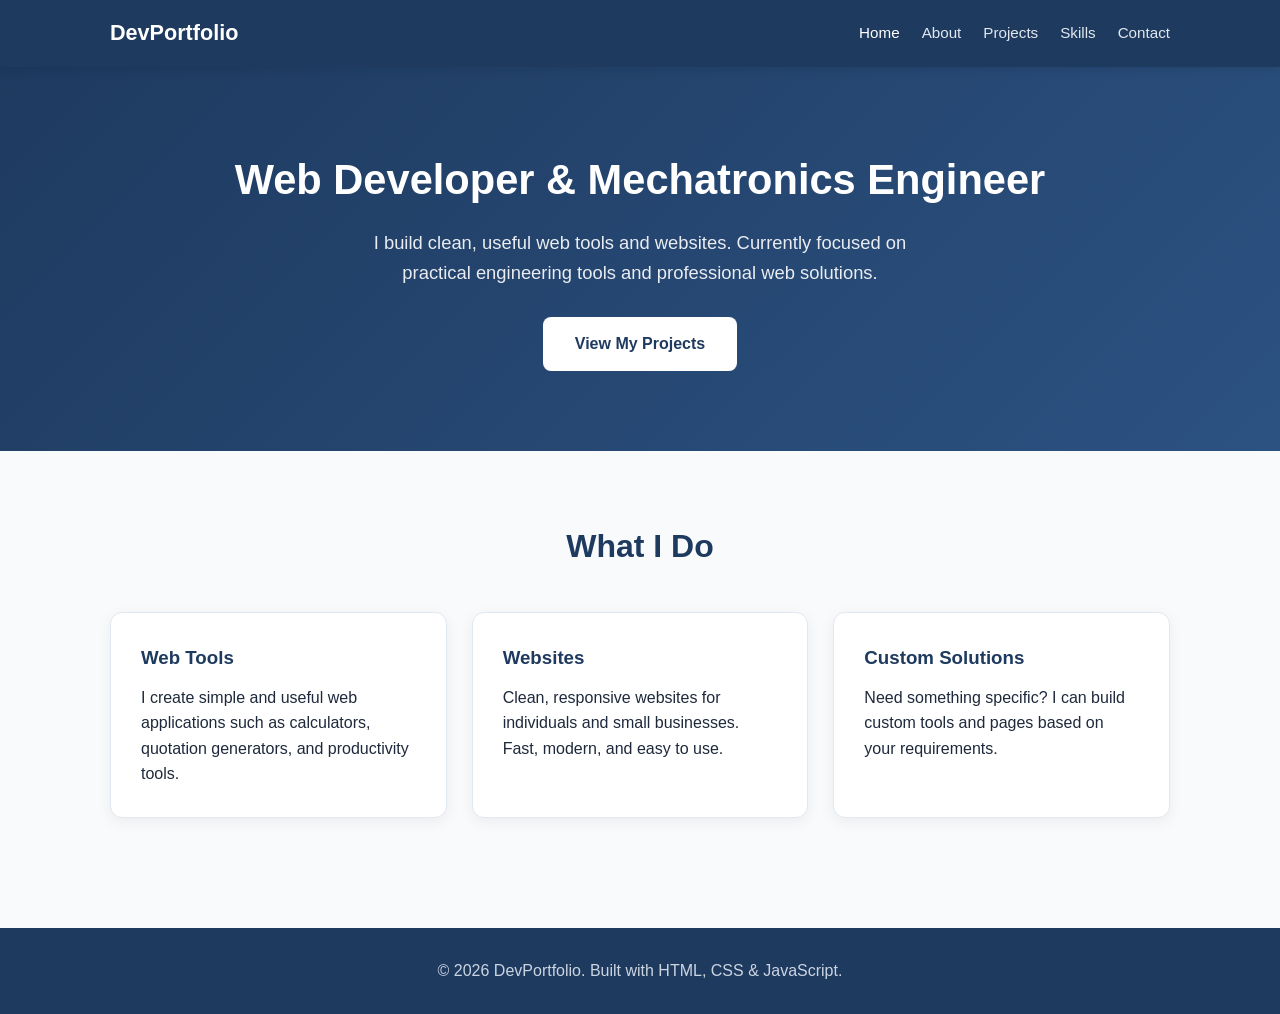
<file: index.html>
<!DOCTYPE html>
<html lang="en">
<head>
    <meta charset="UTF-8">
    <meta name="viewport" content="width=device-width, initial-scale=1.0">
    <title>Portfolio | Web Developer & Mechatronics</title>
    <link rel="stylesheet" href="style.css">
</head>
<body>

    <!-- Navigation -->
    <nav>
        <div class="container">
            <a href="index.html" class="logo">DevPortfolio</a>
            <ul class="nav-links">
                <li><a href="index.html" class="active">Home</a></li>
                <li><a href="about.html">About</a></li>
                <li><a href="projects.html">Projects</a></li>
                <li><a href="skills.html">Skills</a></li>
                <li><a href="contact.html">Contact</a></li>
            </ul>
        </div>
    </nav>

    <!-- Hero Section -->
    <section class="hero">
        <div class="container">
            <h1>Web Developer & Mechatronics Engineer</h1>
            <p>I build clean, useful web tools and websites. Currently focused on practical engineering tools and professional web solutions.</p>
            <a href="projects.html" class="btn">View My Projects</a>
        </div>
    </section>

    <!-- Quick Intro -->
    <section>
        <div class="container">
            <h2 class="section-title">What I Do</h2>
            <div style="display: grid; grid-template-columns: repeat(auto-fit, minmax(280px, 1fr)); gap: 25px;">
                <div class="card">
                    <h3 style="color:#1e3a5f; margin-bottom:12px;">Web Tools</h3>
                    <p>I create simple and useful web applications such as calculators, quotation generators, and productivity tools.</p>
                </div>
                <div class="card">
                    <h3 style="color:#1e3a5f; margin-bottom:12px;">Websites</h3>
                    <p>Clean, responsive websites for individuals and small businesses. Fast, modern, and easy to use.</p>
                </div>
                <div class="card">
                    <h3 style="color:#1e3a5f; margin-bottom:12px;">Custom Solutions</h3>
                    <p>Need something specific? I can build custom tools and pages based on your requirements.</p>
                </div>
            </div>
        </div>
    </section>

    <!-- Footer -->
    <footer>
        <div class="container">
            <p>© 2026 DevPortfolio. Built with HTML, CSS & JavaScript.</p>
        </div>
    </footer>

</body>
</html>
</file>
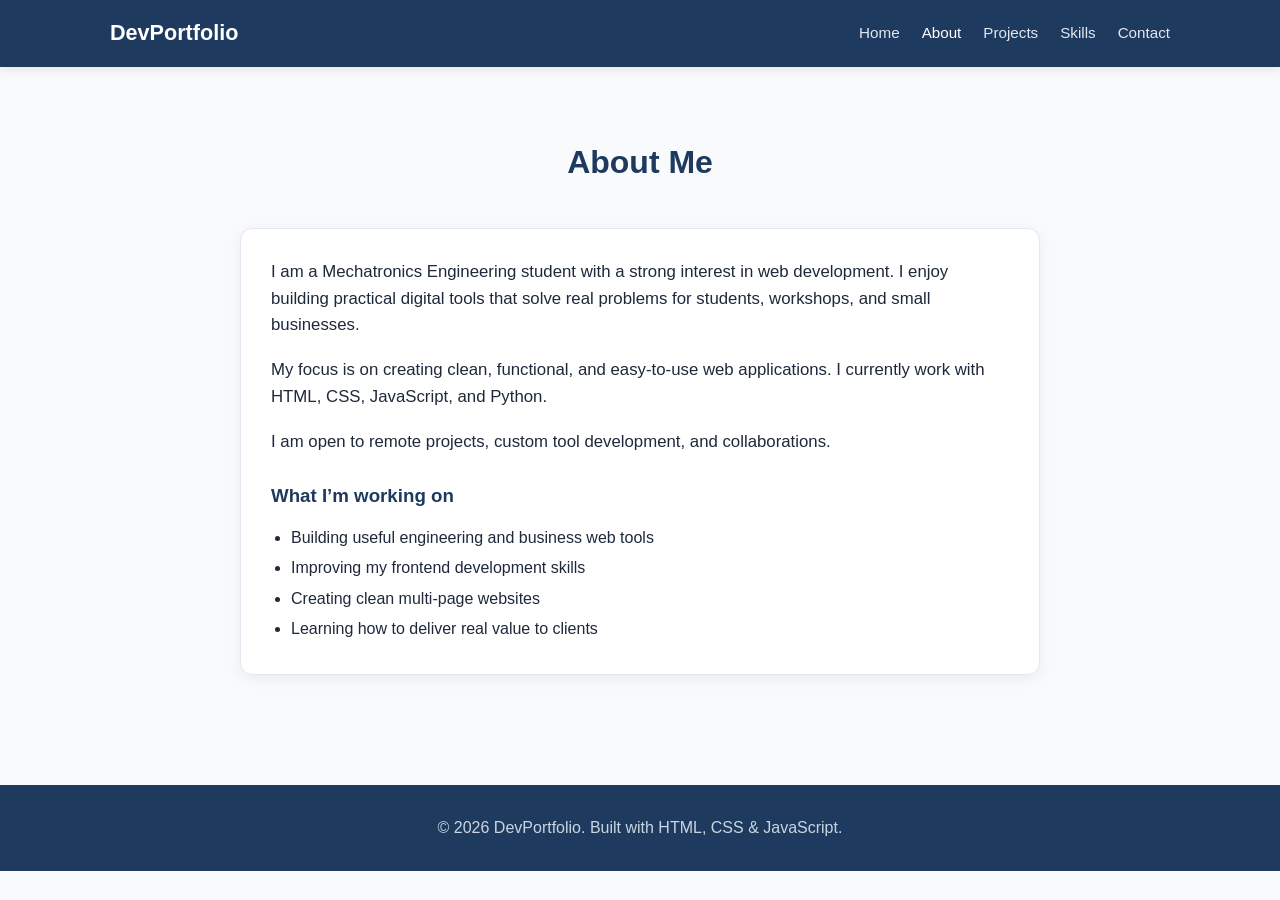
<file: about.html>
<!DOCTYPE html>
<html lang="en">
<head>
    <meta charset="UTF-8">
    <meta name="viewport" content="width=device-width, initial-scale=1.0">
    <title>About | Portfolio</title>
    <link rel="stylesheet" href="style.css">
</head>
<body>

    <!-- Navigation -->
    <nav>
        <div class="container">
            <a href="index.html" class="logo">DevPortfolio</a>
            <ul class="nav-links">
                <li><a href="index.html">Home</a></li>
                <li><a href="about.html" class="active">About</a></li>
                <li><a href="projects.html">Projects</a></li>
                <li><a href="skills.html">Skills</a></li>
                <li><a href="contact.html">Contact</a></li>
            </ul>
        </div>
    </nav>

    <!-- About Section -->
    <section>
        <div class="container">
            <h2 class="section-title">About Me</h2>

            <div class="card" style="max-width: 800px; margin: 0 auto;">
                <p style="margin-bottom: 18px; font-size: 1.05rem;">
                    I am a Mechatronics Engineering student with a strong interest in web development. 
                    I enjoy building practical digital tools that solve real problems for students, workshops, and small businesses.
                </p>

                <p style="margin-bottom: 18px; font-size: 1.05rem;">
                    My focus is on creating clean, functional, and easy-to-use web applications. 
                    I currently work with HTML, CSS, JavaScript, and Python.
                </p>

                <p style="margin-bottom: 18px; font-size: 1.05rem;">
                    I am open to remote projects, custom tool development, and collaborations.
                </p>

                <h3 style="color: #1e3a5f; margin: 25px 0 12px;">What I’m working on</h3>
                <ul style="padding-left: 20px; line-height: 1.9;">
                    <li>Building useful engineering and business web tools</li>
                    <li>Improving my frontend development skills</li>
                    <li>Creating clean multi-page websites</li>
                    <li>Learning how to deliver real value to clients</li>
                </ul>
            </div>
        </div>
    </section>

    <!-- Footer -->
    <footer>
        <div class="container">
            <p>© 2026 DevPortfolio. Built with HTML, CSS & JavaScript.</p>
        </div>
    </footer>

</body>
</html>
</file>
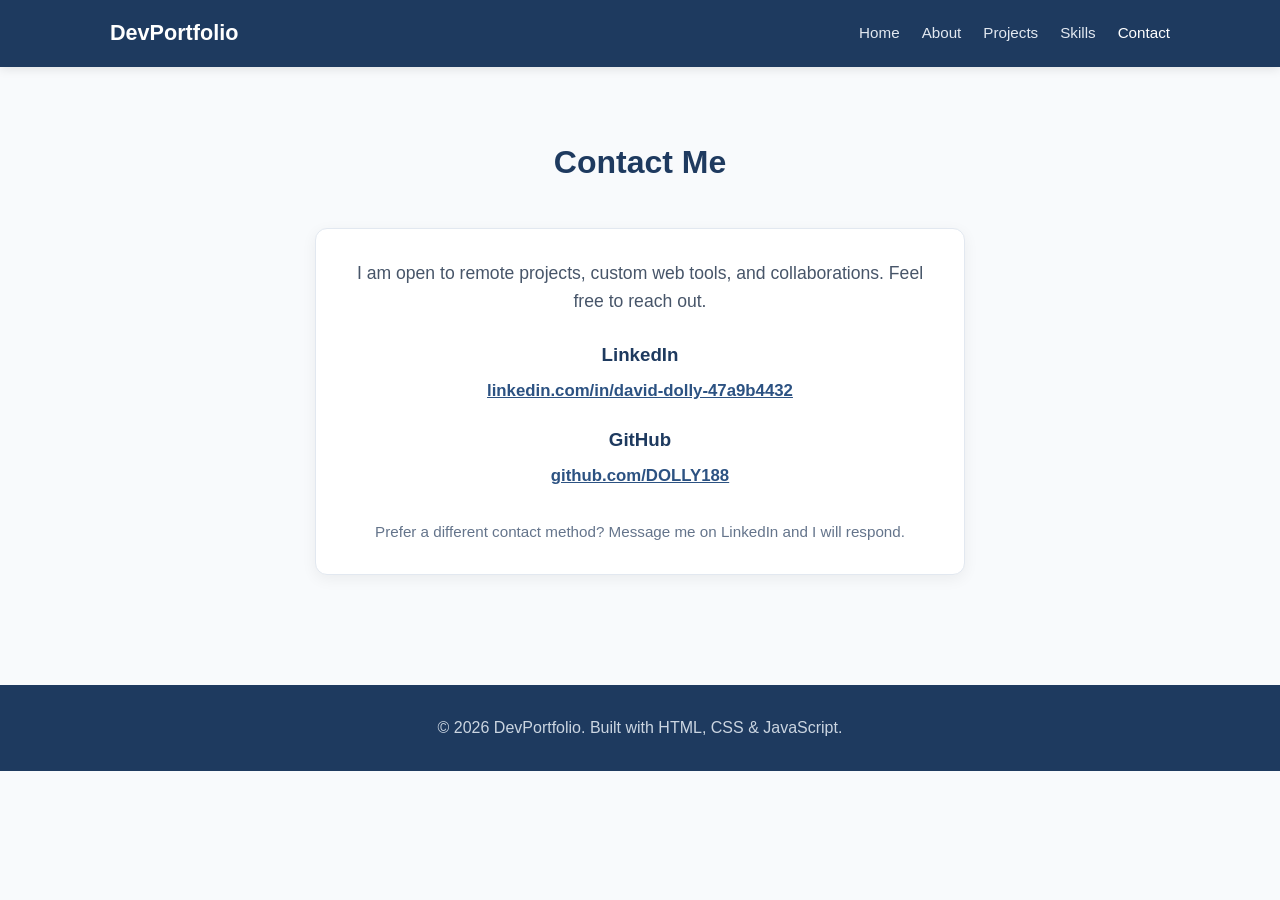
<file: contact.html>
<!DOCTYPE html>
<html lang="en">
<head>
    <meta charset="UTF-8">
    <meta name="viewport" content="width=device-width, initial-scale=1.0">
    <title>Contact | Portfolio</title>
    <link rel="stylesheet" href="style.css">
</head>
<body>

    <!-- Navigation -->
    <nav>
        <div class="container">
            <a href="index.html" class="logo">DevPortfolio</a>
            <ul class="nav-links">
                <li><a href="index.html">Home</a></li>
                <li><a href="about.html">About</a></li>
                <li><a href="projects.html">Projects</a></li>
                <li><a href="skills.html">Skills</a></li>
                <li><a href="contact.html" class="active">Contact</a></li>
            </ul>
        </div>
    </nav>

    <!-- Contact Section -->
    <section>
        <div class="container">
            <h2 class="section-title">Contact Me</h2>

            <div class="card" style="max-width: 650px; margin: 0 auto; text-align: center;">
                <p style="font-size: 1.1rem; margin-bottom: 25px; color: #475569;">
                    I am open to remote projects, custom web tools, and collaborations.
                    Feel free to reach out.
                </p>

                <div style="margin-bottom: 20px;">
                    <h3 style="color:#1e3a5f; margin-bottom:8px;">LinkedIn</h3>
                    <a href="https://www.linkedin.com/in/david-dolly-47a9b4432/" target="_blank" style="color:#2c5282; font-weight:600; font-size:1.05rem;">
                        linkedin.com/in/david-dolly-47a9b4432
                    </a>
                </div>

                <div style="margin-bottom: 20px;">
                    <h3 style="color:#1e3a5f; margin-bottom:8px;">GitHub</h3>
                    <a href="https://github.com/DOLLY188" target="_blank" style="color:#2c5282; font-weight:600; font-size:1.05rem;">
                        github.com/DOLLY188
                    </a>
                </div>

                <p style="margin-top: 30px; color:#64748b; font-size:0.95rem;">
                    Prefer a different contact method? Message me on LinkedIn and I will respond.
                </p>
            </div>
        </div>
    </section>

    <!-- Footer -->
    <footer>
        <div class="container">
            <p>© 2026 DevPortfolio. Built with HTML, CSS & JavaScript.</p>
        </div>
    </footer>

</body>
</html>
</file>
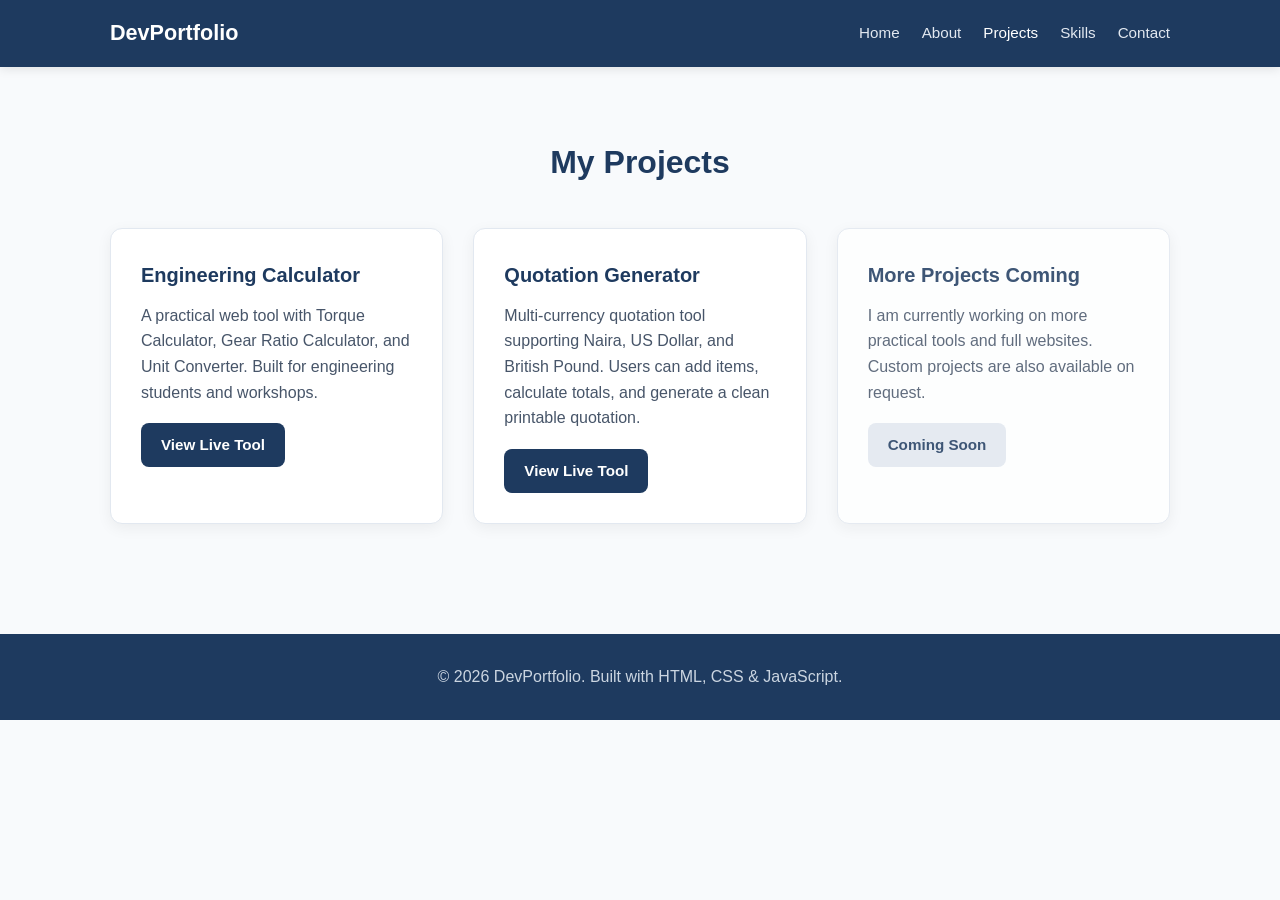
<file: project.html>
<!DOCTYPE html>
<html lang="en">
<head>
    <meta charset="UTF-8">
    <meta name="viewport" content="width=device-width, initial-scale=1.0">
    <title>Projects | Portfolio</title>
    <link rel="stylesheet" href="style.css">
</head>
<body>

    <!-- Navigation -->
    <nav>
        <div class="container">
            <a href="index.html" class="logo">DevPortfolio</a>
            <ul class="nav-links">
                <li><a href="index.html">Home</a></li>
                <li><a href="about.html">About</a></li>
                <li><a href="projects.html" class="active">Projects</a></li>
                <li><a href="skills.html">Skills</a></li>
                <li><a href="contact.html">Contact</a></li>
            </ul>
        </div>
    </nav>

    <!-- Projects Section -->
    <section>
        <div class="container">
            <h2 class="section-title">My Projects</h2>

            <div style="display: grid; grid-template-columns: repeat(auto-fit, minmax(320px, 1fr)); gap: 30px;">

                <!-- Project 1 -->
                <div class="card">
                    <h3 style="color:#1e3a5f; margin-bottom:12px; font-size:1.25rem;">Engineering Calculator</h3>
                    <p style="margin-bottom:18px; color:#475569;">
                        A practical web tool with Torque Calculator, Gear Ratio Calculator, and Unit Converter. 
                        Built for engineering students and workshops.
                    </p>
                    <a href="https://dolly188.github.io/Engineering_calculator/" target="_blank" class="btn" style="background:#1e3a5f; color:white; padding:10px 20px; font-size:0.95rem;">
                        View Live Tool
                    </a>
                </div>

                <!-- Project 2 -->
                <div class="card">
                    <h3 style="color:#1e3a5f; margin-bottom:12px; font-size:1.25rem;">Quotation Generator</h3>
                    <p style="margin-bottom:18px; color:#475569;">
                        Multi-currency quotation tool supporting Naira, US Dollar, and British Pound. 
                        Users can add items, calculate totals, and generate a clean printable quotation.
                    </p>
                    <a href="https://dolly188.github.io/quotation-generator/" target="_blank" class="btn" style="background:#1e3a5f; color:white; padding:10px 20px; font-size:0.95rem;">
                        View Live Tool
                    </a>
                </div>

                <!-- Project 3 (Coming soon style) -->
                <div class="card" style="opacity: 0.85;">
                    <h3 style="color:#1e3a5f; margin-bottom:12px; font-size:1.25rem;">More Projects Coming</h3>
                    <p style="margin-bottom:18px; color:#475569;">
                        I am currently working on more practical tools and full websites. 
                        Custom projects are also available on request.
                    </p>
                    <span style="display:inline-block; background:#e2e8f0; color:#1e3a5f; padding:10px 20px; border-radius:8px; font-weight:600; font-size:0.95rem;">
                        Coming Soon
                    </span>
                </div>

            </div>
        </div>
    </section>

    <!-- Footer -->
    <footer>
        <div class="container">
            <p>© 2026 DevPortfolio. Built with HTML, CSS & JavaScript.</p>
        </div>
    </footer>

</body>
</html>
</file>
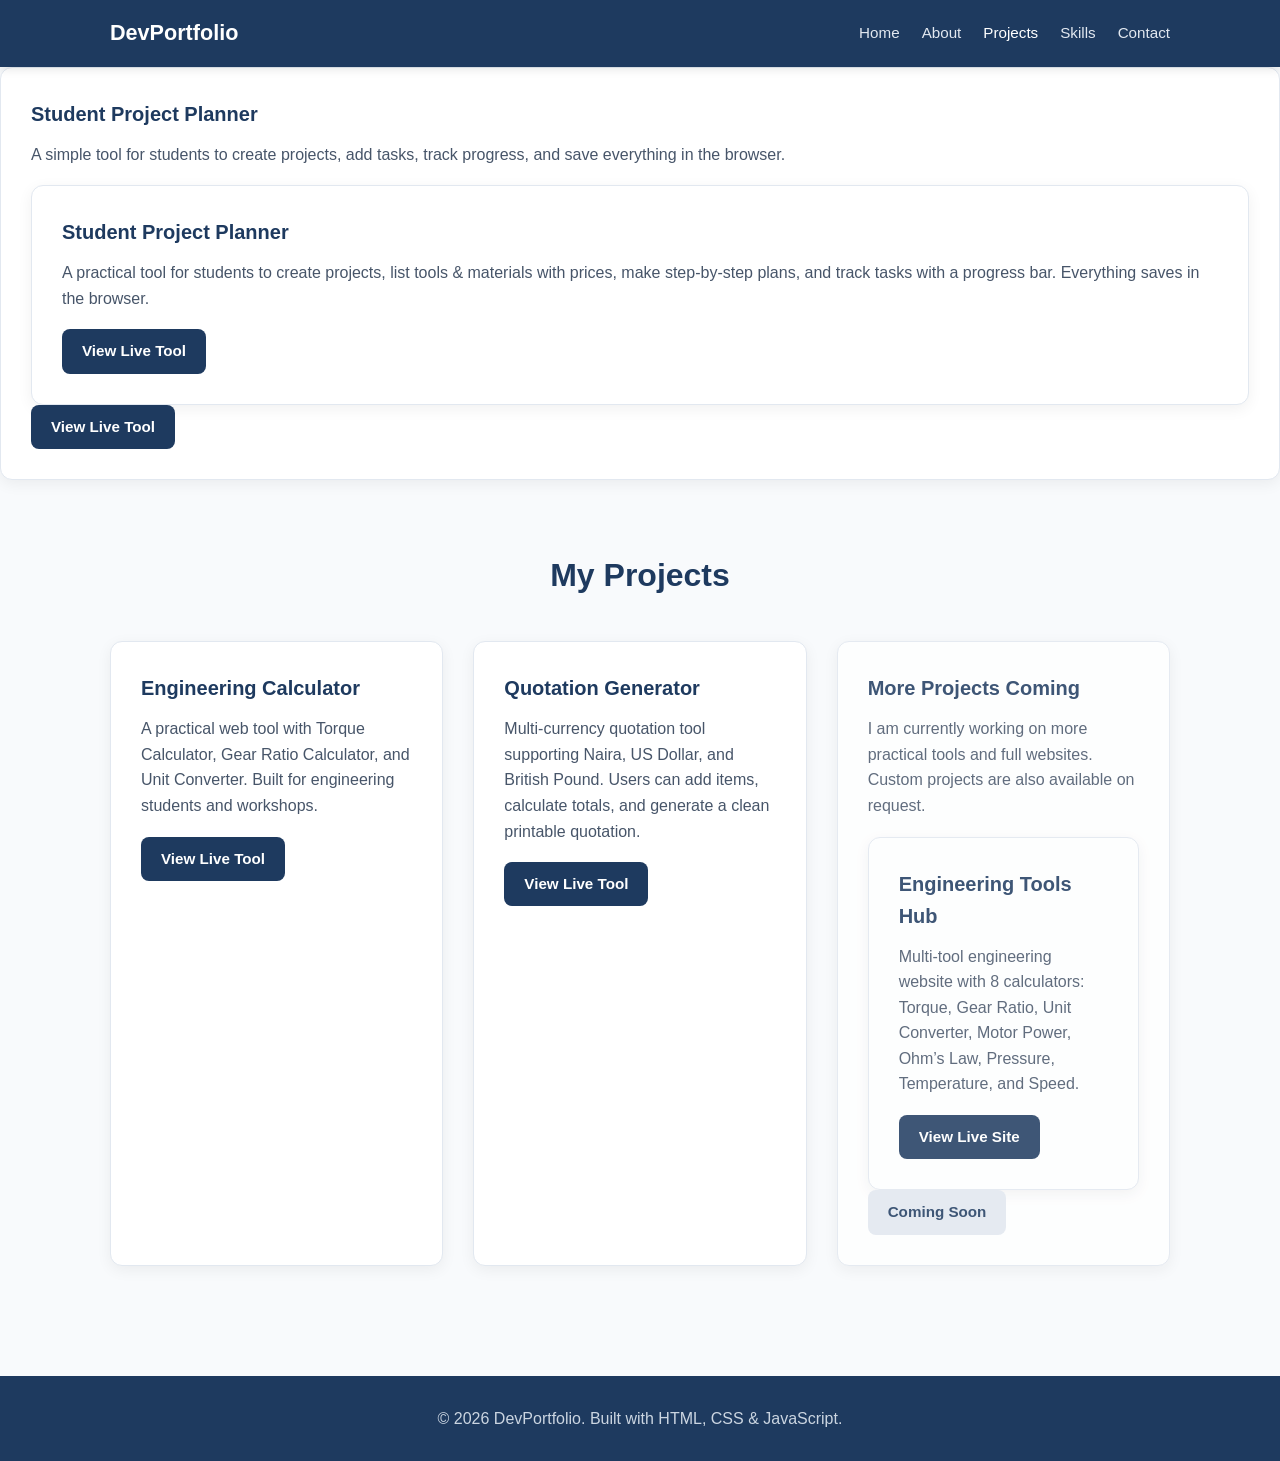
<file: projects.html>
<!DOCTYPE html>
<html lang="en">
<head>
    <meta charset="UTF-8">
    <meta name="viewport" content="width=device-width, initial-scale=1.0">
    <title>Projects | Portfolio</title>
    <link rel="stylesheet" href="style.css">
</head>
<body>

    <!-- Navigation -->
    <nav>
        <div class="container">
            <a href="index.html" class="logo">DevPortfolio</a>
            <ul class="nav-links">
                <li><a href="index.html">Home</a></li>
                <li><a href="about.html">About</a></li>
                <li><a href="projects.html" class="active">Projects</a></li>
                <li><a href="skills.html">Skills</a></li>
                <li><a href="contact.html">Contact</a></li>
            </ul>
        </div>
    </nav>
    <div class="card">
    <h3 style="color:#1e3a5f; margin-bottom:12px; font-size:1.25rem;">Student Project Planner</h3>
    <p style="margin-bottom:18px; color:#475569;">
        A simple tool for students to create projects, add tasks, track progress, and save everything in the browser.
        <div class="card">
    <h3 style="color:#1e3a5f; margin-bottom:12px; font-size:1.25rem;">Student Project Planner</h3>
    <p style="margin-bottom:18px; color:#475569;">
        A practical tool for students to create projects, list tools & materials with prices, make step-by-step plans, and track tasks with a progress bar. Everything saves in the browser.
    </p>
    <a href="https://dolly188.github.io/student-project-planner/" target="_blank" class="btn" style="background:#1e3a5f; color:white; padding:10px 20px; font-size:0.95rem;">
        View Live Tool
    </a>
</div>
    </p>
    <a href="https://dolly188.github.io/student-project-planner/" target="_blank" class="btn" style="background:#1e3a5f; color:white; padding:10px 20px; font-size:0.95rem;">
        View Live Tool
    </a>
</div>

    <!-- Projects Section -->
    <section>
        <div class="container">
            <h2 class="section-title">My Projects</h2>

            <div style="display: grid; grid-template-columns: repeat(auto-fit, minmax(320px, 1fr)); gap: 30px;">

                <!-- Project 1 -->
                <div class="card">
                    <h3 style="color:#1e3a5f; margin-bottom:12px; font-size:1.25rem;">Engineering Calculator</h3>
                    <p style="margin-bottom:18px; color:#475569;">
                        A practical web tool with Torque Calculator, Gear Ratio Calculator, and Unit Converter. 
                        Built for engineering students and workshops.
                    </p>
                    <a href="https://dolly188.github.io/Engineering_calculator/" target="_blank" class="btn" style="background:#1e3a5f; color:white; padding:10px 20px; font-size:0.95rem;">
                        View Live Tool
                    </a>
                </div>

                <!-- Project 2 -->
                <div class="card">
                    <h3 style="color:#1e3a5f; margin-bottom:12px; font-size:1.25rem;">Quotation Generator</h3>
                    <p style="margin-bottom:18px; color:#475569;">
                        Multi-currency quotation tool supporting Naira, US Dollar, and British Pound. 
                        Users can add items, calculate totals, and generate a clean printable quotation.
                    </p>
                    <a href="https://dolly188.github.io/quotation-generator/" target="_blank" class="btn" style="background:#1e3a5f; color:white; padding:10px 20px; font-size:0.95rem;">
                        View Live Tool
                    </a>
                </div>

                <!-- Project 3 (Coming soon style) -->
                <div class="card" style="opacity: 0.85;">
                    <h3 style="color:#1e3a5f; margin-bottom:12px; font-size:1.25rem;">More Projects Coming</h3>
                    <p style="margin-bottom:18px; color:#475569;">
                        I am currently working on more practical tools and full websites. 
                        Custom projects are also available on request.
                        <div class="card">
    <h3 style="color:#1e3a5f; margin-bottom:12px; font-size:1.25rem;">Engineering Tools Hub</h3>
    <p style="margin-bottom:18px; color:#475569;">
        Multi-tool engineering website with 8 calculators: Torque, Gear Ratio, Unit Converter, Motor Power, Ohm’s Law, Pressure, Temperature, and Speed.
    </p>
    <a href="https://dolly188.github.io/engineering-tools-hub/" target="_blank" class="btn" style="background:#1e3a5f; color:white; padding:10px 20px; font-size:0.95rem;">
        View Live Site
    </a>
</div>
                    </p>
                    <span style="display:inline-block; background:#e2e8f0; color:#1e3a5f; padding:10px 20px; border-radius:8px; font-weight:600; font-size:0.95rem;">
                        Coming Soon
                    </span>
                </div>

            </div>
        </div>
    </section>

    <!-- Footer -->
    <footer>
        <div class="container">
            <p>© 2026 DevPortfolio. Built with HTML, CSS & JavaScript.</p>
        </div>
    </footer>

</body>
</html>
</file>
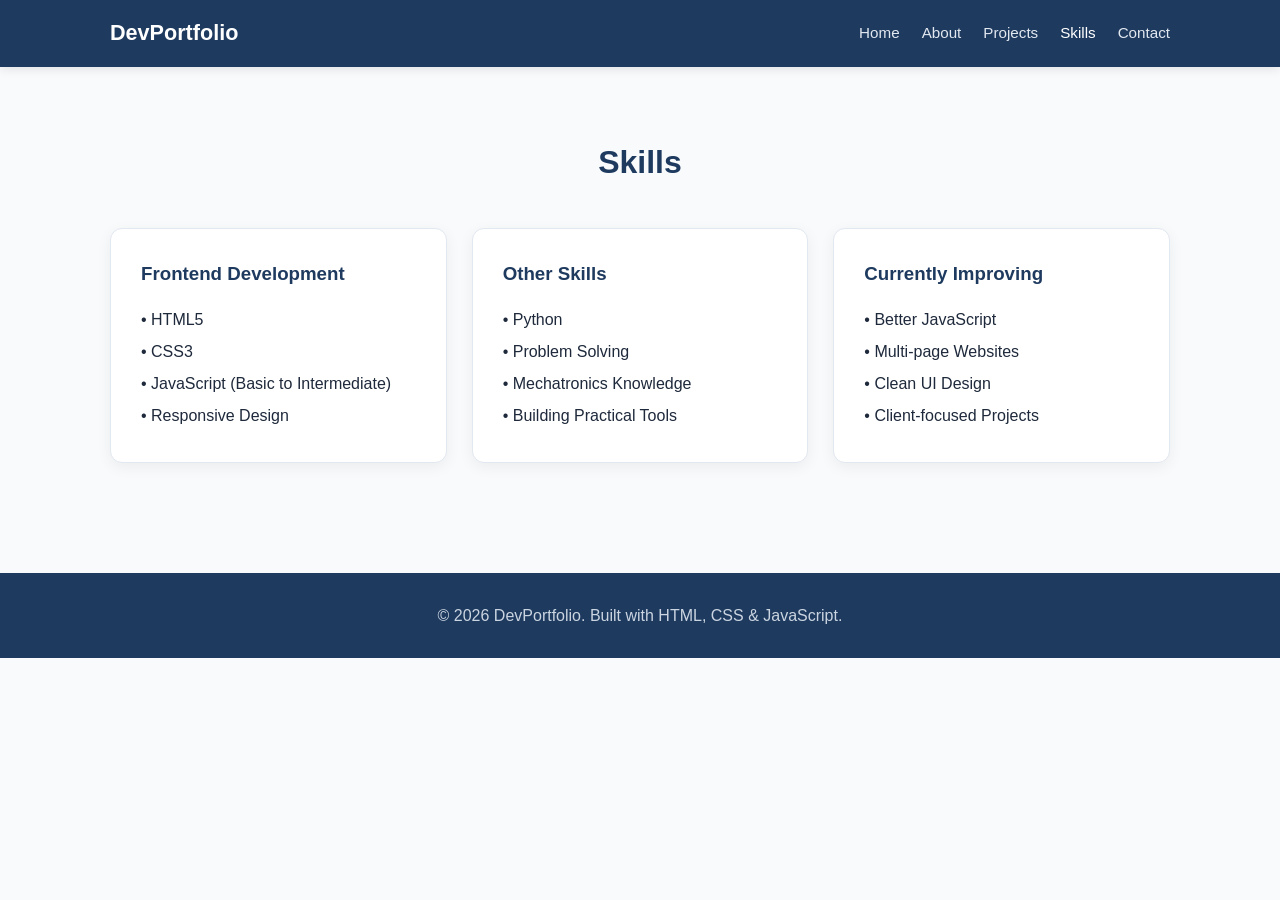
<file: skills.html>
<!DOCTYPE html>
<html lang="en">
<head>
    <meta charset="UTF-8">
    <meta name="viewport" content="width=device-width, initial-scale=1.0">
    <title>Skills | Portfolio</title>
    <link rel="stylesheet" href="style.css">
</head>
<body>

    <!-- Navigation -->
    <nav>
        <div class="container">
            <a href="index.html" class="logo">DevPortfolio</a>
            <ul class="nav-links">
                <li><a href="index.html">Home</a></li>
                <li><a href="about.html">About</a></li>
                <li><a href="projects.html">Projects</a></li>
                <li><a href="skills.html" class="active">Skills</a></li>
                <li><a href="contact.html">Contact</a></li>
            </ul>
        </div>
    </nav>

    <!-- Skills Section -->
    <section>
        <div class="container">
            <h2 class="section-title">Skills</h2>

            <div style="display: grid; grid-template-columns: repeat(auto-fit, minmax(280px, 1fr)); gap: 25px;">

                <div class="card">
                    <h3 style="color:#1e3a5f; margin-bottom:15px;">Frontend Development</h3>
                    <ul style="list-style: none; line-height: 2;">
                        <li>• HTML5</li>
                        <li>• CSS3</li>
                        <li>• JavaScript (Basic to Intermediate)</li>
                        <li>• Responsive Design</li>
                    </ul>
                </div>

                <div class="card">
                    <h3 style="color:#1e3a5f; margin-bottom:15px;">Other Skills</h3>
                    <ul style="list-style: none; line-height: 2;">
                        <li>• Python</li>
                        <li>• Problem Solving</li>
                        <li>• Mechatronics Knowledge</li>
                        <li>• Building Practical Tools</li>
                    </ul>
                </div>

                <div class="card">
                    <h3 style="color:#1e3a5f; margin-bottom:15px;">Currently Improving</h3>
                    <ul style="list-style: none; line-height: 2;">
                        <li>• Better JavaScript</li>
                        <li>• Multi-page Websites</li>
                        <li>• Clean UI Design</li>
                        <li>• Client-focused Projects</li>
                    </ul>
                </div>

            </div>
        </div>
    </section>

    <!-- Footer -->
    <footer>
        <div class="container">
            <p>© 2026 DevPortfolio. Built with HTML, CSS & JavaScript.</p>
        </div>
    </footer>

</body>
</html>
</file>
<file: style.css>
* {
    margin: 0;
    padding: 0;
    box-sizing: border-box;
}

body {
    font-family: 'Segoe UI', Tahoma, Geneva, Verdana, sans-serif;
    background: #f8fafc;
    color: #1e293b;
    line-height: 1.6;
}

.container {
    max-width: 1100px;
    margin: 0 auto;
    padding: 0 20px;
}

/* Navigation */
nav {
    background: #1e3a5f;
    padding: 16px 0;
    position: sticky;
    top: 0;
    z-index: 100;
    box-shadow: 0 2px 10px rgba(0,0,0,0.1);
}

nav .container {
    display: flex;
    justify-content: space-between;
    align-items: center;
    flex-wrap: wrap;
    gap: 12px;
}

.logo {
    color: white;
    font-size: 1.35rem;
    font-weight: 700;
    text-decoration: none;
}

.nav-links {
    display: flex;
    gap: 22px;
    list-style: none;
    flex-wrap: wrap;
}

.nav-links a {
    color: #e2e8f0;
    text-decoration: none;
    font-weight: 500;
    font-size: 0.95rem;
    transition: color 0.2s;
}

.nav-links a:hover,
.nav-links a.active {
    color: #ffffff;
}

/* Hero Section */
.hero {
    background: linear-gradient(135deg, #1e3a5f, #2c5282);
    color: white;
    padding: 80px 0;
    text-align: center;
}

.hero h1 {
    font-size: 2.6rem;
    margin-bottom: 15px;
    font-weight: 700;
}

.hero p {
    font-size: 1.15rem;
    opacity: 0.9;
    max-width: 600px;
    margin: 0 auto 30px;
}

.btn {
    display: inline-block;
    background: white;
    color: #1e3a5f;
    padding: 14px 32px;
    border-radius: 8px;
    text-decoration: none;
    font-weight: 600;
    transition: all 0.2s;
}

.btn:hover {
    background: #e2e8f0;
    transform: translateY(-2px);
}

/* Sections */
section {
    padding: 70px 0;
}

.section-title {
    text-align: center;
    font-size: 2rem;
    color: #1e3a5f;
    margin-bottom: 40px;
    font-weight: 700;
}

.card {
    background: white;
    padding: 30px;
    border-radius: 12px;
    box-shadow: 0 4px 15px rgba(0,0,0,0.06);
    border: 1px solid #e2e8f0;
}

/* Footer */
footer {
    background: #1e3a5f;
    color: #cbd5e1;
    text-align: center;
    padding: 30px 0;
    margin-top: 40px;
}

footer a {
    color: white;
    text-decoration: none;
}

/* ========== MOBILE FIX ========== */
@media (max-width: 768px) {
    nav .container {
        flex-direction: column;
        align-items: flex-start;
    }

    .nav-links {
        gap: 14px;
        width: 100%;
        justify-content: flex-start;
    }

    .nav-links a {
        font-size: 0.9rem;
    }

    .hero {
        padding: 60px 0;
    }

    .hero h1 {
        font-size: 1.9rem;
    }

    .hero p {
        font-size: 1rem;
    }

    .section-title {
        font-size: 1.6rem;
    }
}

@media (max-width: 480px) {
    .nav-links {
        gap: 12px;
    }

    .hero h1 {
        font-size: 1.7rem;
    }
}
</file>
